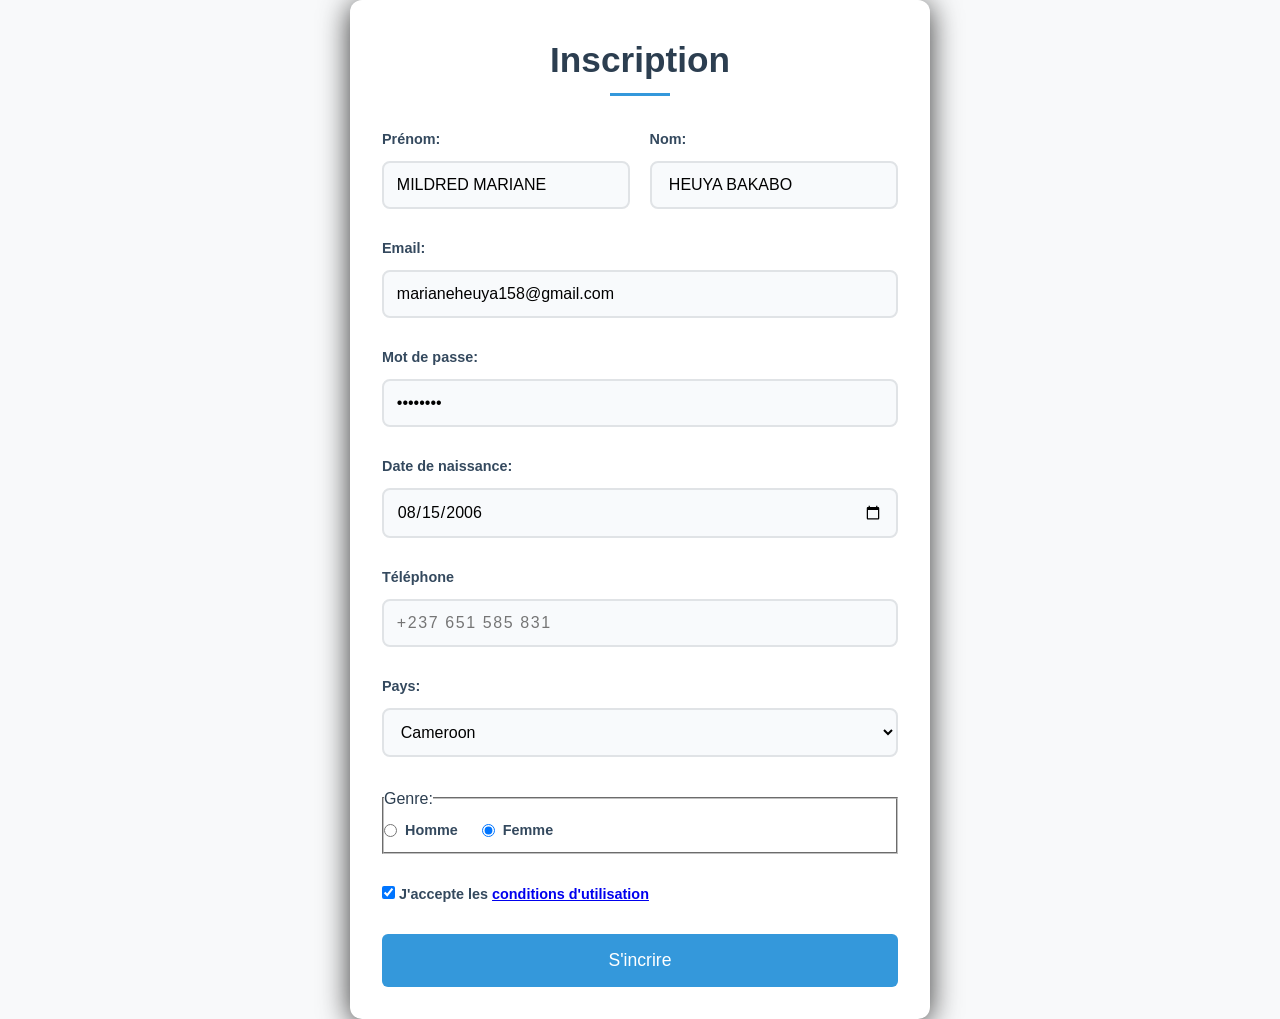
<file: formulaire.html>
<!DOCTYPE html>
<html>
    <head>
        <title>Formulaire d'inscription</title>
        <link rel="stylesheet" href="formulaire.css">
    </head>
    <body>
        <form class="form-container" id="inscriptionform">
            <h1>Inscription</h1>
            <div class="form-group">
                <div class="name-group">
                    <div class="input-group">
                        <label for="prenom">Prénom:</label>
                        <input type="text" id="prenom" name="prenom" value="MILDRED MARIANE" required>
                    </div>
                    <div class="input-group">
                        <label for="nom">Nom:</label>
                        <input type="text" id="nom" name= "prenom" value=" HEUYA BAKABO" required>
                    </div>
                </div>
            </div> 
            <div class="form-group">
                <label for="email">Email:</label>
                <input type="email" id="email" name="email" value="marianeheuya158@gmail.com" required>
            </div>
            <div class="form-group">
                <label for="password">Mot de passe:</label>
                <input type="password" id="password" name="password" value="12345678" minlength="8" required>
            </div>
            <div class="form-group">
                <label for="naissance">Date de naissance:</label>
                <input type="date" id="naissance" name="naissance"
                       value="2006-08-15"
                       required
                       min="1900-01-01"
                       max="2008-01-01">
            </div>
            <div class="form-group">
                <label for="Téléphone">Téléphone</label>
                <input type="tel" id="téléphone" name="téléphone"
                       placeholder="+237 651 585 831"
                       pattern="\+237\d{9}"
                       title="Format: +237 suivi de 9 chiffres"
                       required
                       inputmode="numeric">
            </div>
            <div class="form-group">
                <label for="pays">Pays:</label>
                <select id="pays" name="pays" required>
                    <option value="">Choisir...</option>
                    <option value="c-i">Cote d'ivoire</option>
                    <option value="cm" selected>Cameroon</option>
                    <option value="co">Congo</option>
                </select>
            </div>
            <fieldset class="form-group">
                <legend>Genre:</legend>
                <div class="radio-group">
                    <label>
                        <input type="radio" name="genre" value="homme" required>
                              Homme 
                    </label>
                    <label>
                        <input type="radio" name="genre" value="femme" checked>
                            Femme 
                    </label>
                </div>
            </fieldset>
            <div class="form-group checkbox-group">
                <label>
                    <input type="checkbox" required checked>
                    J'accepte les <a href="#">conditions d'utilisation</a>
                </label>
            </div>
            <button type="submit" class="submit-btn">S'incrire</button>
        </form>
    </body>
</html>
</file>
<file: formulaire.css>
/* Reset et styles de base */
* {
  margin: 0;
  padding: 0;
  box-sizing: border-box;
  font-family:  Arial, sans-serif
}
body {
    background-color: #f8f9fa;
    display: flex;
    justify-content: center;
    align-items: center;
    min-height: 100vh;
    color: #2c3e50;
    line-height: 1.6;
}
/* Conteneur principal du formulaire */
.form-container {
    background: #ffffff;
    padding: 2rem;
    border-radius: 12px;
    box-shadow: 0 4px 30px rgba(0, 0, 0, 0.8);
    width: 100%;
    max-width: 580px;
    transition: transform 0.3s ease;
}
.form-container:hover {
    transform: translateY(-2px);
}
/* Titre principal */
h1 {
    text-align: center;
    margin-bottom: 2rem;
    font-size: 2.2rem;
    color: #2c3e50;
    position: relative;
    padding-bottom: 0.5rem;
}
h1::after {
    content: '';
    position: absolute;
    bottom: 0;
    left: 50%;
    transform: translateX(-50%);
    width: 60px;
    height: 3px;
     background: #3498db;
}
/* Groupes de champs */
.form-group {
    margin-bottom: 1.8rem;
}
label {
    display: block;
    margin-bottom: 0.6rem;
    font-weight: 600;
    color: #34495e;
    font-size: 0.9rem;
}
/* Styles communs pour les inputs */
input:not([type="radio"]):not([type="checkbox"]),
select,
textarea {
    width: 100%;
    padding: 0.8rem;
    border: 2px solid #e0e3e6;
    border-radius: 8px;
    font-size: 1rem;
    transition: all 0.3s cubic-bezier(0.4, 0, 0.2, 1);
    background: #f8fafc;
}
input:focus,
select:focus {
    border-color: #3498db;
    background: #ffffff;
    outline: none;
    box-shadow: 0 0 0 3px rgba(52, 152, 219, 0.2);
}
/* Groupe Nom/Prénom */
.name-group {
    display: flex;
    gap: 1.2rem;
}
.input-group {
    flex: 1;
    position: relative;
}
/* Champ Date de naissance */
input[type ="date"] {
    appearance: none;
    background: url();
}
 input[type="tel"] {
    letter-spacing: 0.1rem;
 }
.radio-group {
    display: flex;
    gap: 1.5rem;
    margin-top: 0.5rem;
}
.radio-group label {
    display: flex;
    align-items: center;
    gap: 0.5rem;
}
.checkbox-group {
    display: flex;
    align-items: center;
}
.checkbox-group label {
    margin: 0;
}
.submit-btn {
    background: #3498db;
    color: white;
    padding: 1rem 2rem;
    border: none;
    border-radius: 6px;
    width: 100%;
    font-size: 1.1rem;
    cursor: pointer;
    transition: background 0.3s ease;
}
.submit-btn:hover {
    background: #2980b9;
}
/*Responsive Design */
@media(max-width: 480px){
    .name-group {
        flex-direction: column;
    }
}
</file>
